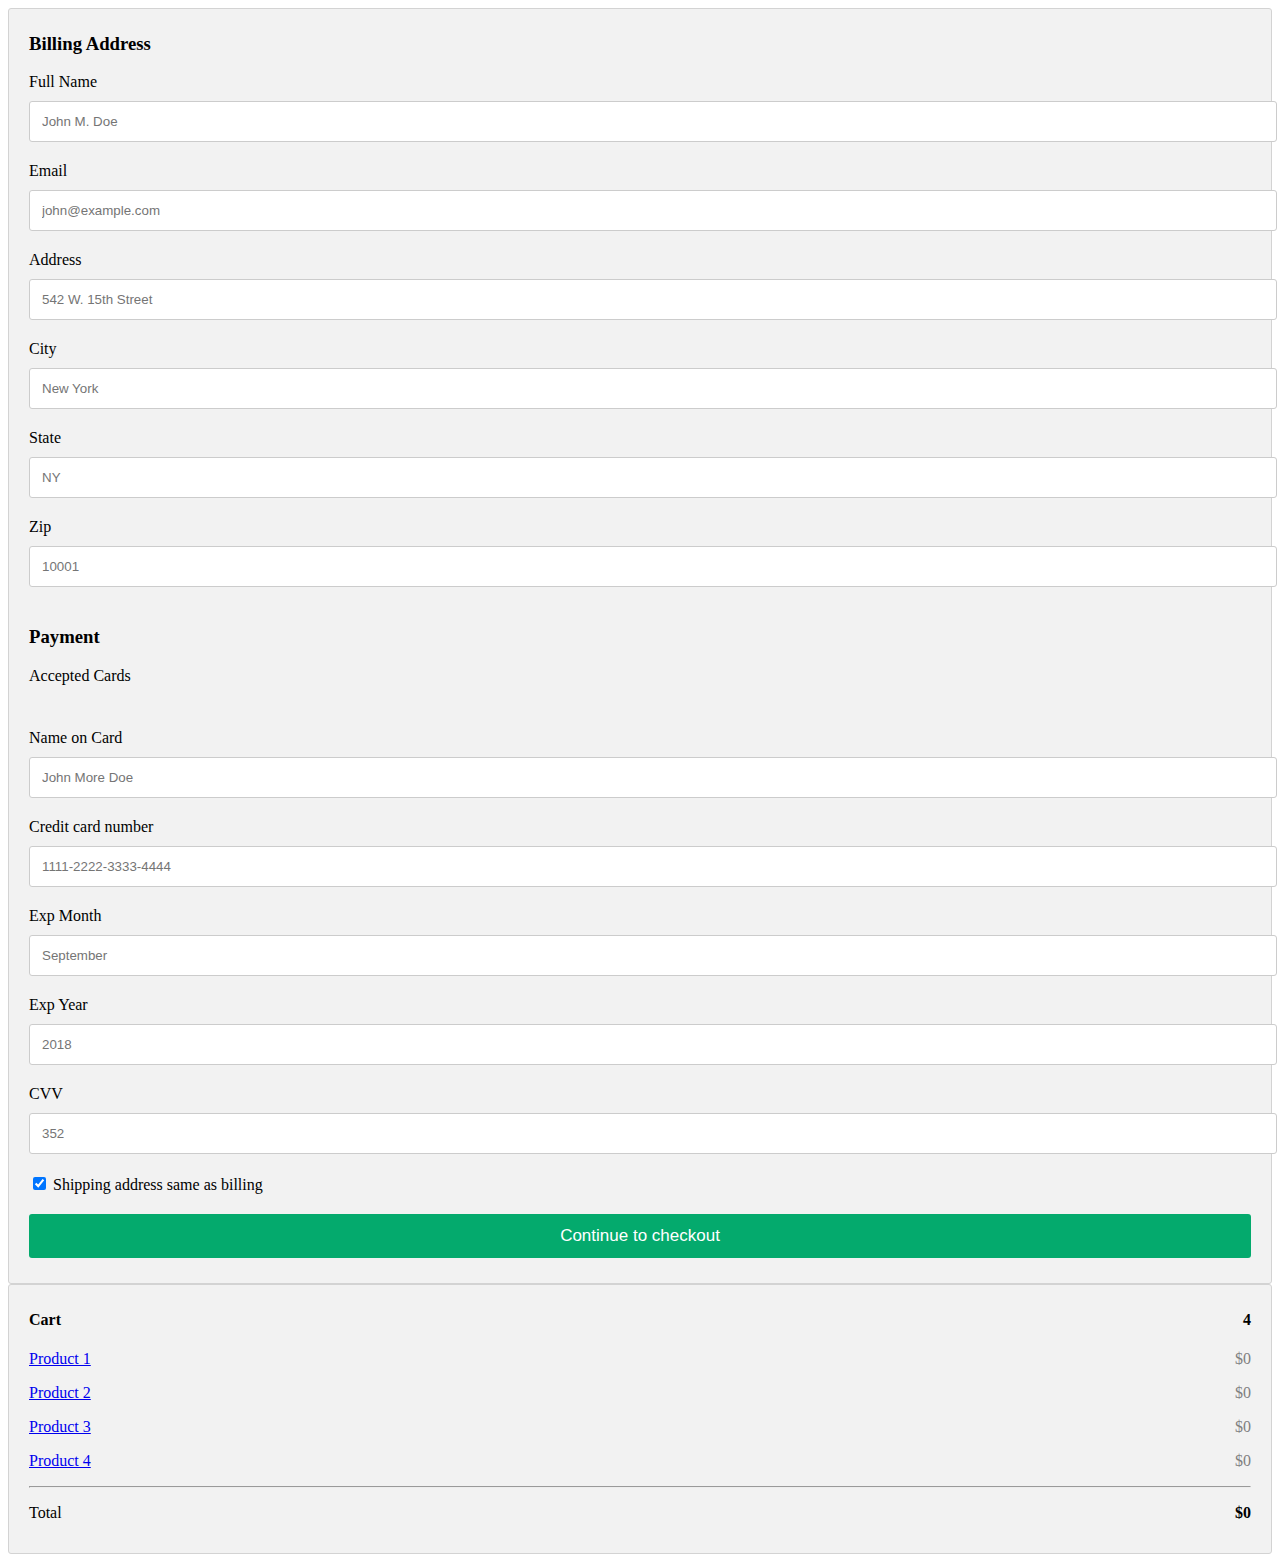
<file: Order.html>
<!DOCTYPE html>
<html lang="en">
<head>
    <meta charset="UTF-8">
    <meta http-equiv="X-UA-Compatible" content="IE=edge">
    <meta name="viewport" content="width=device-width, initial-scale=1.0">
    <title>Payment Form</title>
   
   <style>

       .row {
  display: -ms-flexbox; /* IE10 */
  display: flex;
  -ms-flex-wrap: wrap; /* IE10 */
  flex-wrap: wrap;
  margin: 0 -16px;
}

.col-25 {
  -ms-flex: 25%; /* IE10 */
  flex: 25%;
}

.col-50 {
  -ms-flex: 50%; /* IE10 */
  flex: 50%;
}

.col-75 {
  -ms-flex: 75%; /* IE10 */
  flex: 75%;
}

.col-25,
.col-50,
.col-75 {
  padding: 0 16px;
}

.container {
  background-color: #f2f2f2;
  padding: 5px 20px 15px 20px;
  border: 1px solid lightgrey;
  border-radius: 3px;
}

input[type=text] {
  width: 100%;
  margin-bottom: 20px;
  padding: 12px;
  border: 1px solid #ccc;
  border-radius: 3px;
}

label {
  margin-bottom: 10px;
  display: block;
}

.icon-container {
  margin-bottom: 20px;
  padding: 7px 0;
  font-size: 24px;
}

.btn {
  background-color: #04AA6D;
  color: white;
  padding: 12px;
  margin: 10px 0;
  border: none;
  width: 100%;
  border-radius: 3px;
  cursor: pointer;
  font-size: 17px;
}

.btn:hover {
  background-color: #45a049;
}

span.price {
  float: right;
  color: grey;
}

/* Responsive layout - when the screen is less than 800px wide, make the two columns stack on top of each other instead of next to each other (and change the direction - make the "cart" column go on top) */
@media (max-width: 800px) {
  .row {
    flex-direction: column-reverse;
  }
  .col-25 {
    margin-bottom: 20px;
  }
}
    </style>
</head>

<body>
    <div class="row">
        <div class="col-75">
          <div class="container">
            <form action="/action_page.php">
      
              <div class="row">
                <div class="col-50">
                  <h3>Billing Address</h3>
                  <label for="fname"><i class="fa fa-user"></i> Full Name</label>
                  <input type="text" id="fname" name="firstname" placeholder="John M. Doe">
                  <label for="email"><i class="fa fa-envelope"></i> Email</label>
                  <input type="text" id="email" name="email" placeholder="john@example.com">
                  <label for="adr"><i class="fa fa-address-card-o"></i> Address</label>
                  <input type="text" id="adr" name="address" placeholder="542 W. 15th Street">
                  <label for="city"><i class="fa fa-institution"></i> City</label>
                  <input type="text" id="city" name="city" placeholder="New York">
      
                  <div class="row">
                    <div class="col-50">
                      <label for="state">State</label>
                      <input type="text" id="state" name="state" placeholder="NY">
                    </div>
                    <div class="col-50">
                      <label for="zip">Zip</label>
                      <input type="text" id="zip" name="zip" placeholder="10001">
                    </div>
                  </div>
                </div>
      
                <div class="col-50">
                  <h3>Payment</h3>
                  <label for="fname">Accepted Cards</label>
                  <div class="icon-container">
                    <i class="fa fa-cc-visa" style="color:navy;"></i>
                    <i class="fa fa-cc-amex" style="color:blue;"></i>
                    <i class="fa fa-cc-mastercard" style="color:red;"></i>
                    <i class="fa fa-cc-discover" style="color:orange;"></i>
                  </div>
                  <label for="cname">Name on Card</label>
                  <input type="text" id="cname" name="cardname" placeholder="John More Doe">
                  <label for="ccnum">Credit card number</label>
                  <input type="text" id="ccnum" name="cardnumber" placeholder="1111-2222-3333-4444">
                  <label for="expmonth">Exp Month</label>
                  <input type="text" id="expmonth" name="expmonth" placeholder="September">
      
                  <div class="row">
                    <div class="col-50">
                      <label for="expyear">Exp Year</label>
                      <input type="text" id="expyear" name="expyear" placeholder="2018">
                    </div>
                    <div class="col-50">
                      <label for="cvv">CVV</label>
                      <input type="text" id="cvv" name="cvv" placeholder="352">
                    </div>
                  </div>
                </div>
      
              </div>
              <label>
                <input type="checkbox" checked="checked" name="sameadr"> Shipping address same as billing
              </label>
              <input type="submit" value="Continue to checkout" class="btn">
            </form>
          </div>
        </div>
      
        <div class="col-25">
          <div class="container">
            <h4>Cart
              <span class="price" style="color:black">
                <i class="fa fa-shopping-cart"></i>
                <b>4</b>
              </span>
            </h4>
            <p><a href="#">Product 1</a> <span class="price">$0</span></p>
            <p><a href="#">Product 2</a> <span class="price">$0</span></p>
            <p><a href="#">Product 3</a> <span class="price">$0</span></p>
            <p><a href="#">Product 4</a> <span class="price">$0</span></p>
            <hr>
            <p>Total <span class="price" style="color:black"><b>$0</b></span></p>
          </div>
        </div>
      </div>
    
</body>
</html>
</file>
